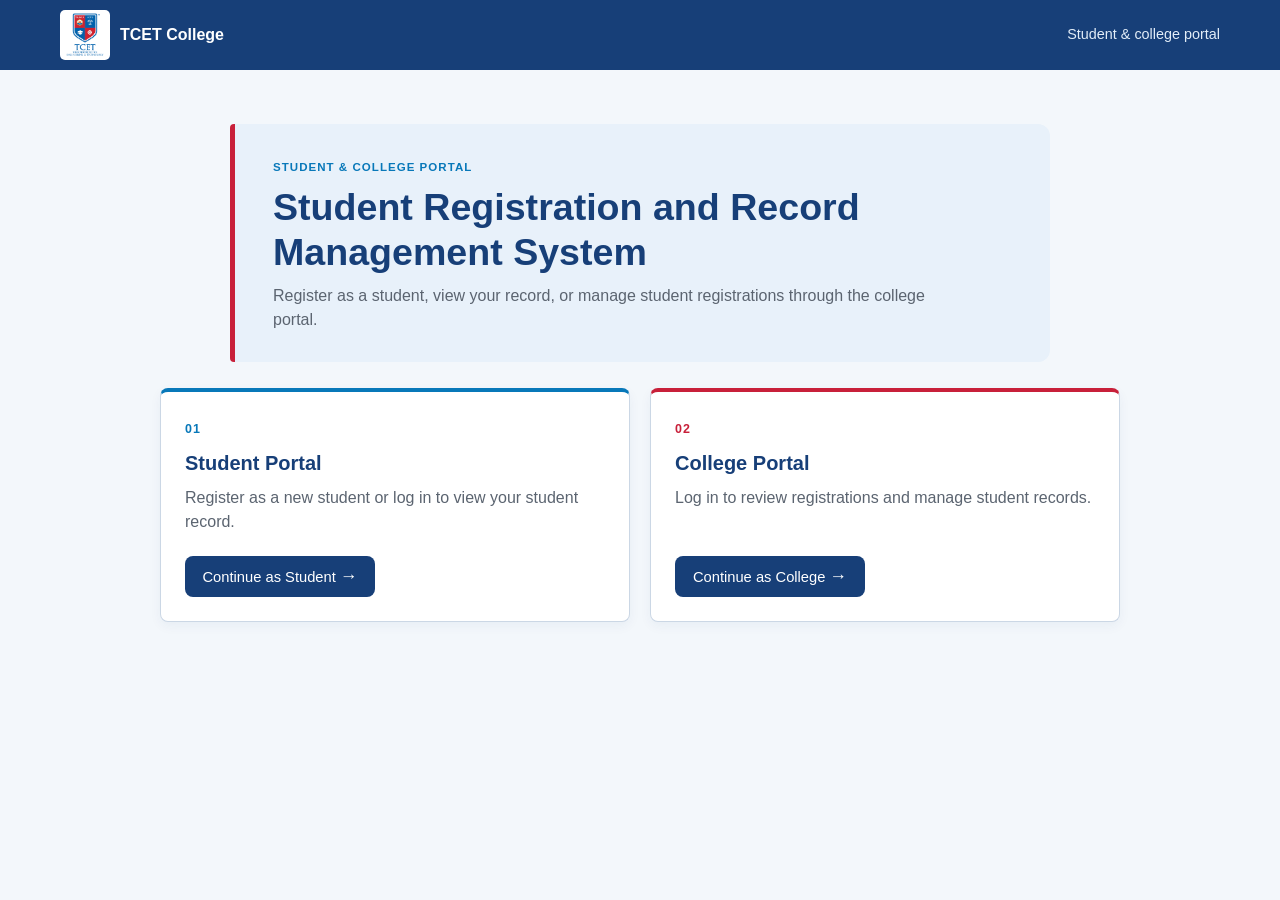
<file: index.html>
<!DOCTYPE html>
<html lang="en">
<head>
<meta charset="UTF-8">
<meta name="viewport" content="width=device-width, initial-scale=1.0">
<title>TCET College</title>
<meta name="theme-color" content="#102e5b">
<link rel="stylesheet" href="style.css">
</head>
<body class="home-page">

<header class="site-header">
  <div class="container header-inner">
    <a class="brand" href="index.html" aria-label="TCET College home">
      <img class="brand-logo" src="tcetlogo.png" alt="">
      <span class="brand-name">TCET College</span>
    </a>
    <span class="header-tagline">Student &amp; college portal</span>
  </div>
</header>

<main class="container home-main">

  <section class="hero">
    <span class="home-eyebrow">STUDENT &amp; COLLEGE PORTAL</span>
    <h1>Student Registration and Record Management System</h1>
    <p class="hero-sub">Register as a student, view your record, or manage student registrations through the college portal.</p>
  </section>

  <section class="portal-choice" id="portalChoice">
    <div class="portal-card" id="studentPortalCard">
      <span class="portal-number" aria-hidden="true">01</span>
      <h2>Student Portal</h2>
      <p>Register as a new student or log in to view your student record.</p>
      <button class="btn btn-primary portal-trigger" id="openStudentOptions" type="button" aria-expanded="false" aria-controls="studentSubOptions">
        Continue as Student <span aria-hidden="true">→</span>
      </button>

      <div class="sub-options hidden" id="studentSubOptions">
        <a class="btn btn-secondary" href="student.html">New Student</a>
        <a class="btn btn-secondary" href="existing_student.html">Existing Student</a>
      </div>
    </div>

    <div class="portal-card" id="collegePortalCard">
      <span class="portal-number" aria-hidden="true">02</span>
      <h2>College Portal</h2>
      <p>Log in to review registrations and manage student records.</p>
      <button class="btn btn-primary portal-trigger" id="openCollegeOptions" type="button" aria-expanded="false" aria-controls="collegeSubOptions">
        Continue as College <span aria-hidden="true">→</span>
      </button>

      <div class="sub-options hidden" id="collegeSubOptions">
        <a class="btn btn-secondary" href="college.html">College Login</a>
      </div>
    </div>
  </section>

</main>

<script src="script.js"></script>
</body>
</html>
</file>
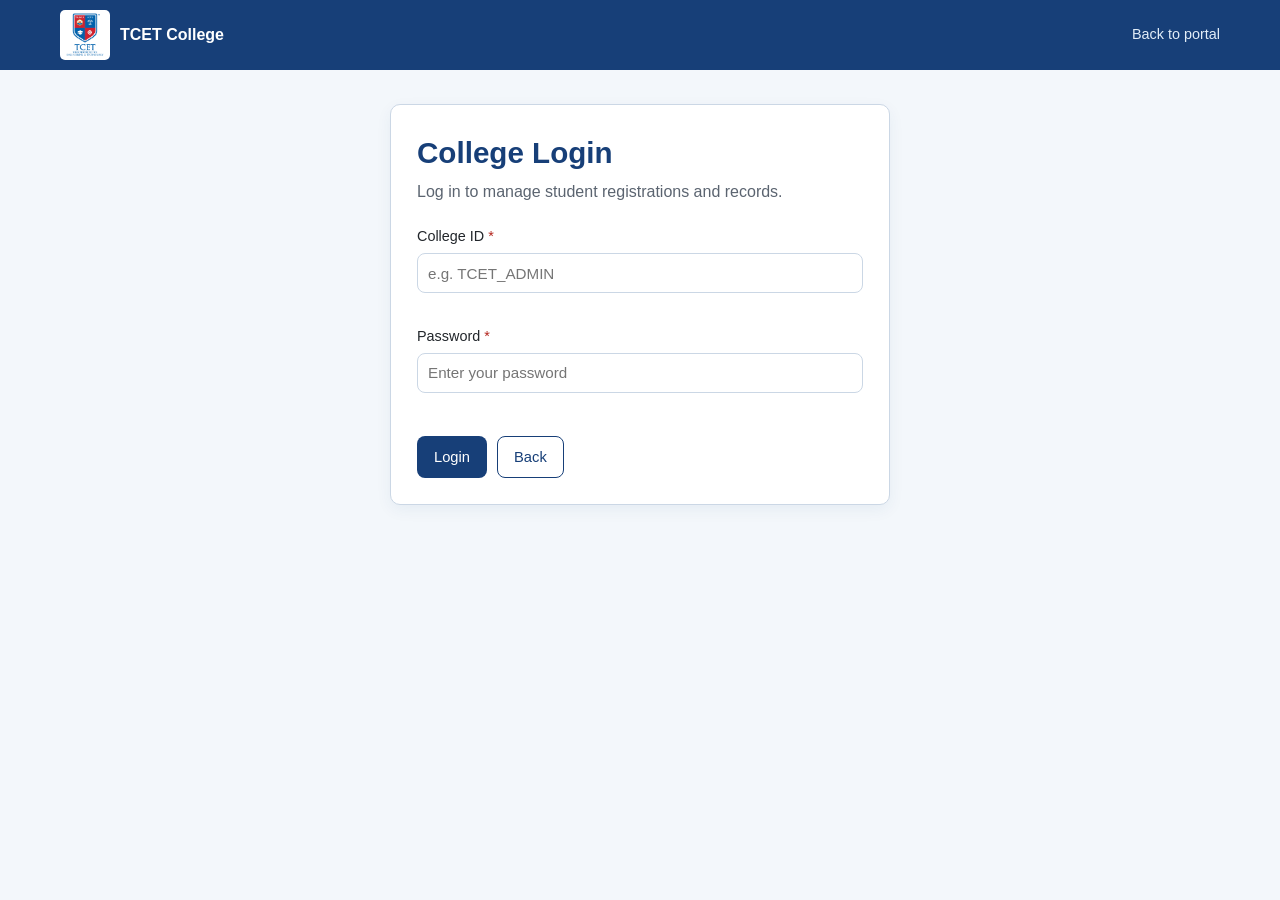
<file: college.html>
<!DOCTYPE html>

<html lang="en">
<head>
<meta charset="UTF-8">
<meta name="viewport" content="width=device-width, initial-scale=1.0">
<title>College Login - TCET College</title>
<meta name="theme-color" content="#102e5b">
<link rel="stylesheet" href="style.css">
</head>
<body>

<header class="site-header">
  <div class="container header-inner">
    <a class="brand" href="index.html" aria-label="TCET College home">
      <img class="brand-logo" src="tcetlogo.png" alt="">
      <span class="brand-name">TCET College</span>
    </a>
    <a class="header-back-link" href="index.html">Back to portal</a>
  </div>
</header>

<main class="container form-page narrow">
  <h1>College Login</h1>
  <p class="page-sub">Log in to manage student registrations and records.</p>

  <div id="formGlobalMessage" class="global-message hidden" role="alert" aria-live="assertive"></div>

  <form id="collegeLoginForm" novalidate>
    <div class="form-row">
      <label for="collegeId">College ID <span class="required">*</span></label>
      <input type="text" id="collegeId" name="collegeId" placeholder="e.g. TCET_ADMIN" autocomplete="username" autocapitalize="none" spellcheck="false" aria-describedby="err-collegeId">
      <span class="error-msg" id="err-collegeId" aria-live="polite"></span>
    </div>

    <div class="form-row">
      <label for="collegePassword">Password <span class="required">*</span></label>
      <input type="password" id="collegePassword" name="collegePassword" placeholder="Enter your password" autocomplete="current-password" aria-describedby="err-collegePassword">
      <span class="error-msg" id="err-collegePassword" aria-live="polite"></span>
    </div>

    <div class="btn-row">
      <button type="submit" class="btn btn-primary" id="collegeLoginBtn">Login</button>
      <a class="btn btn-outline" href="index.html">Back</a>
    </div>
  </form>
</main>

<script src="script.js"></script>
</body>
</html>
</file>
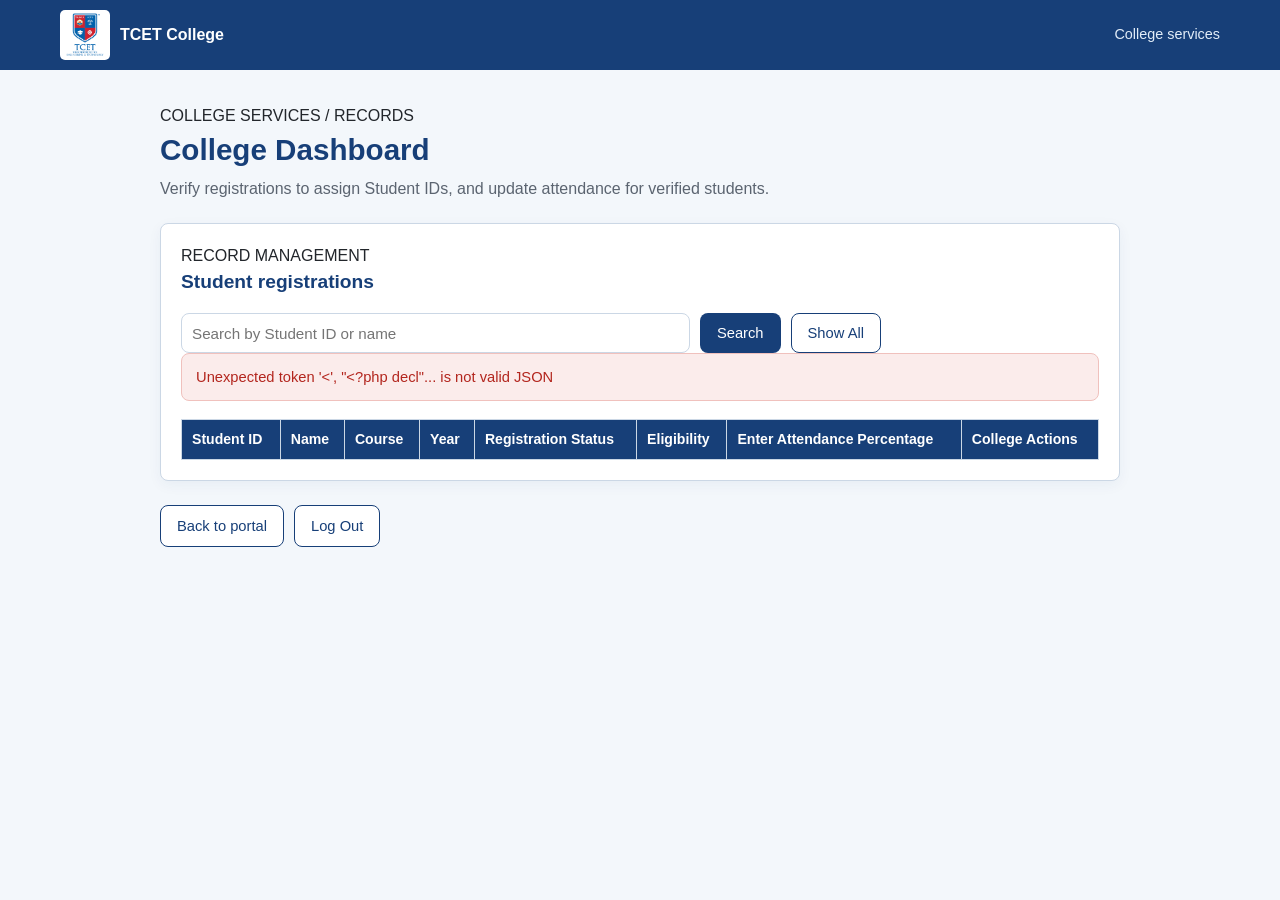
<file: college_dashboard.html>
<!DOCTYPE html>
<html lang="en">
<head>
<meta charset="UTF-8">
<meta name="viewport" content="width=device-width, initial-scale=1.0">
<title>College Dashboard - TCET College</title>
<meta name="theme-color" content="#102e5b">
<link rel="stylesheet" href="style.css">
</head>
<body class="college-dashboard-page">

<header class="site-header">
  <div class="container header-inner">
    <a class="brand" href="index.html" aria-label="TCET College home">
      <img class="brand-logo" src="tcetlogo.png" alt="">
      <span class="brand-name">TCET College</span>
    </a>
    <span class="header-tagline">College services</span>
  </div>
</header>

<main class="container dashboard-page">

  <div class="page-heading">
    <span class="page-eyebrow">COLLEGE SERVICES <span aria-hidden="true">/</span> RECORDS</span>
  <h1>College Dashboard</h1>
  <p class="page-sub">Verify registrations to assign Student IDs, and update attendance for verified students.</p>
  </div>

  <section class="dashboard-block">
    <div class="dashboard-block-heading">
      <div>
        <span class="section-eyebrow">RECORD MANAGEMENT</span>
        <h2>Student registrations</h2>
      </div>
    </div>
    <form class="search-row" id="studentSearchForm" role="search">
      <label class="visually-hidden" for="searchStudentId">Search students by Student ID or name</label>
      <input type="search" id="searchStudentId" placeholder="Search by Student ID or name" autocomplete="off">
      <button class="btn btn-primary" id="searchStudentBtn" type="submit">Search</button>
      <button class="btn btn-outline" id="showAllStudents" type="button">Show All</button>
    </form>
    <div id="dashboardMessage" class="global-message hidden" role="status" aria-live="polite"></div>
    <div class="table-wrapper">
      <table id="studentsTable">
        <caption class="visually-hidden">Student registrations and academic records</caption>
        <thead>
          <tr>
            <th>Student ID</th>
            <th>Name</th>
            <th>Course</th>
            <th>Year</th>
            <th>Registration Status</th>
            <th>Eligibility</th>
            <th>Enter Attendance Percentage</th>
            <th>College Actions</th>
          </tr>
        </thead>
        <tbody id="studentsTableBody"></tbody>
      </table>
    </div>
  </section>

  <div class="btn-row">
    <a class="btn btn-outline" href="index.html">Back to portal</a>
    <button class="btn btn-outline" id="collegeLogout" type="button">Log Out</button>
  </div>

</main>

<script src="script.js"></script>
</body>
</html>
</file>
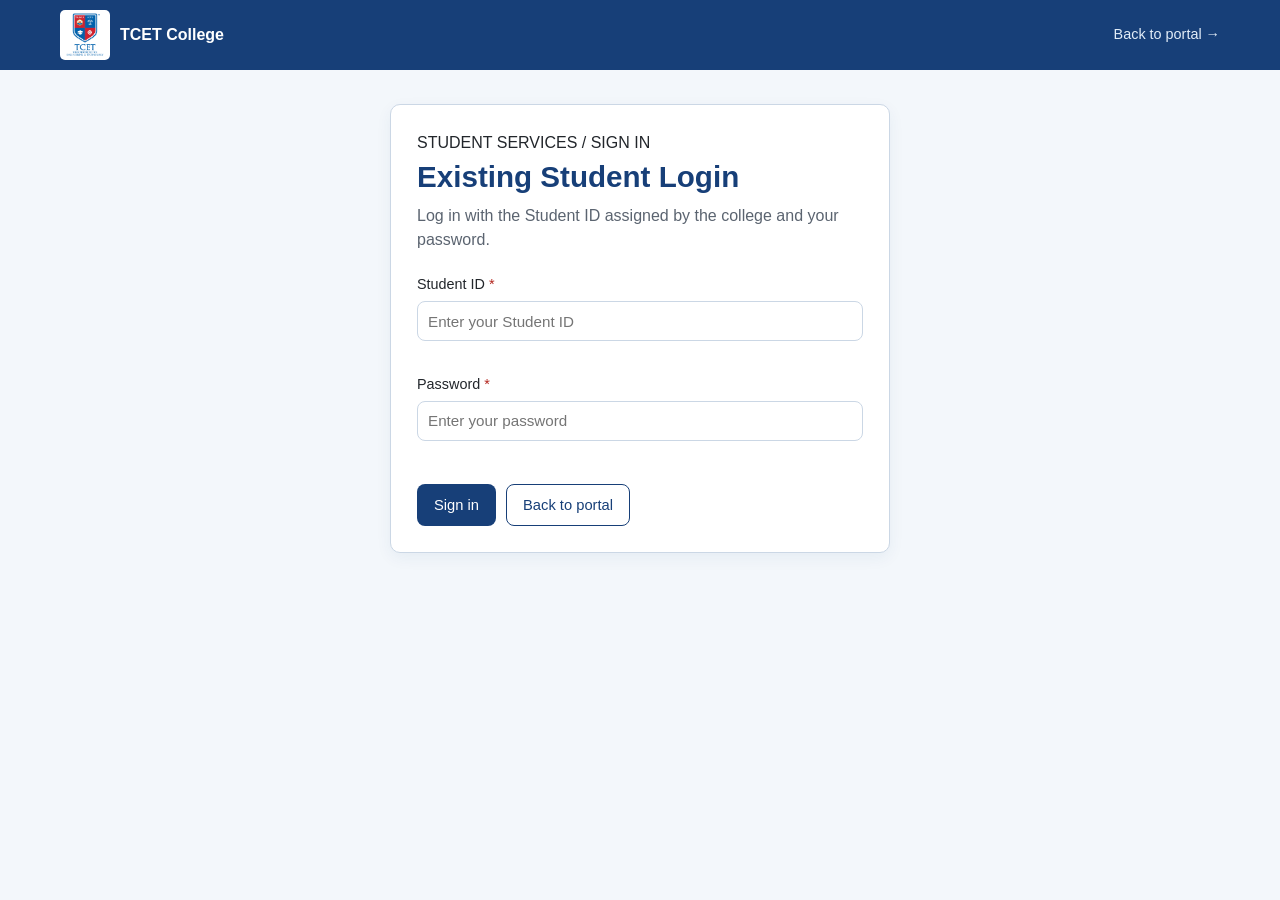
<file: existing_student.html>
<!DOCTYPE html>
<html lang="en">
<head>
<meta charset="UTF-8">
<meta name="viewport" content="width=device-width, initial-scale=1.0">
<title>Existing Student Login - TCET College</title>
<meta name="theme-color" content="#102e5b">
<link rel="stylesheet" href="style.css">
</head>
<body class="auth-page student-auth-page">

<header class="site-header">
  <div class="container header-inner">
    <a class="brand" href="index.html" aria-label="TCET College home">
      <img class="brand-logo" src="tcetlogo.png" alt="">
      <span class="brand-name">TCET College</span>
    </a>
    <a class="header-back-link" href="index.html">Back to portal <span aria-hidden="true">→</span></a>
  </div>
</header>

<main class="container form-page narrow">

  <div class="page-heading">
    <span class="page-eyebrow">STUDENT SERVICES <span aria-hidden="true">/</span> SIGN IN</span>
    <h1>Existing Student Login</h1>
    <p class="page-sub">Log in with the Student ID assigned by the college and your password.</p>
  </div>

  <div id="formGlobalMessage" class="global-message hidden" role="alert" aria-live="assertive"></div>

  <form id="existingStudentForm" novalidate>

    <div class="form-row">
      <label for="loginStudentId">Student ID <span class="required">*</span></label>
      <input type="text" id="loginStudentId" name="loginStudentId" placeholder="Enter your Student ID" autocomplete="username" autocapitalize="none" spellcheck="false" aria-describedby="err-loginStudentId" required>
      <span class="error-msg" id="err-loginStudentId"></span>
    </div>

    <div class="form-row">
      <label for="loginPassword">Password <span class="required">*</span></label>
      <input type="password" id="loginPassword" name="loginPassword" placeholder="Enter your password" autocomplete="current-password" aria-describedby="err-loginPassword" required>
      <span class="error-msg" id="err-loginPassword"></span>
    </div>

    <div class="btn-row">
      <button type="submit" class="btn btn-primary" id="existingStudentLoginBtn">Sign in</button>
      <a class="btn btn-outline" href="index.html">Back to portal</a>
    </div>

  </form>

</main>

<script src="script.js"></script>
</body>
</html>
</file>
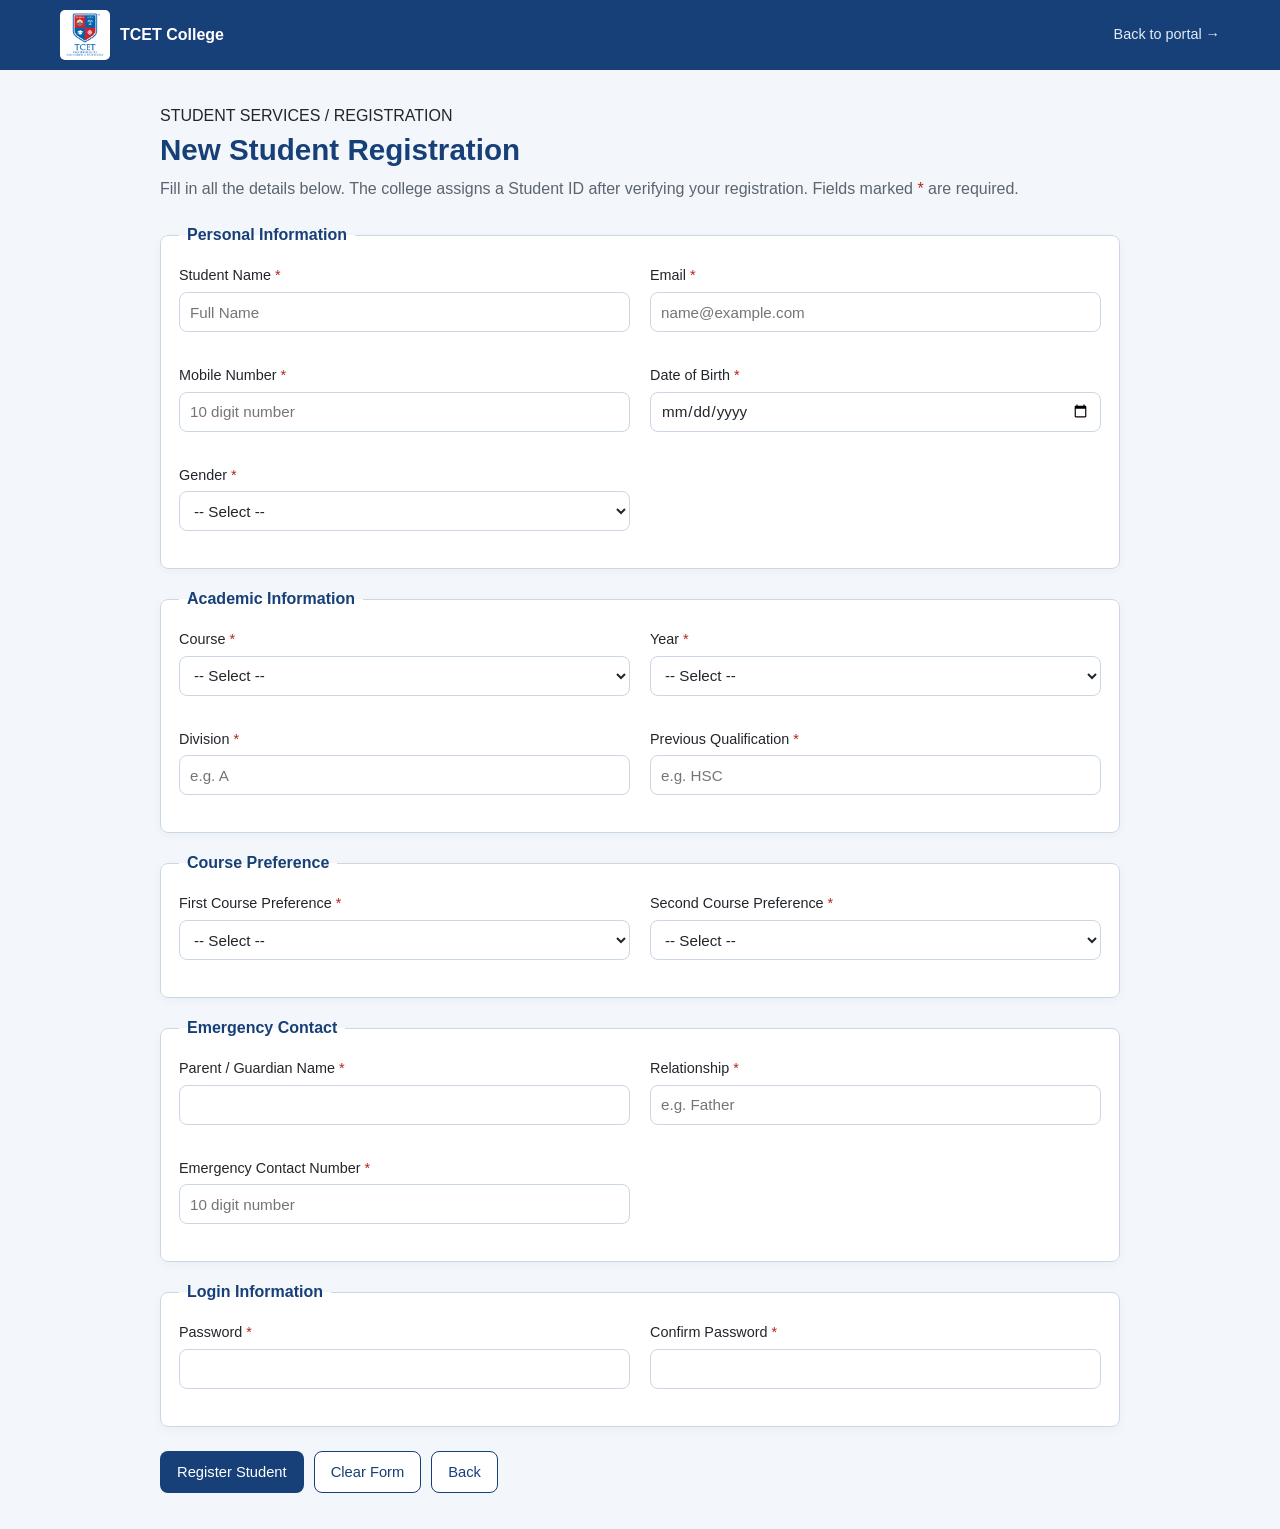
<file: student.html>
<!DOCTYPE html>
<html lang="en">
<head>
<meta charset="UTF-8">
<meta name="viewport" content="width=device-width, initial-scale=1.0">
<title>New Student Registration - TCET College</title>
<meta name="theme-color" content="#102e5b">
<link rel="stylesheet" href="style.css">
</head>
<body class="registration-page">

<header class="site-header">
  <div class="container header-inner">
    <a class="brand" href="index.html" aria-label="TCET College home">
      <img class="brand-logo" src="tcetlogo.png" alt="">
      <span class="brand-name">TCET College</span>
    </a>
    <a class="header-back-link" href="index.html">Back to portal <span aria-hidden="true">→</span></a>
  </div>
</header>

<main class="container form-page">

  <div class="page-heading">
    <span class="page-eyebrow">STUDENT SERVICES <span aria-hidden="true">/</span> REGISTRATION</span>
  <h1>New Student Registration</h1>
  <p class="page-sub">Fill in all the details below. The college assigns a Student ID after verifying your registration. Fields marked <span class="required">*</span> are required.</p>
  </div>

  <div id="formGlobalMessage" class="global-message hidden" role="alert" aria-live="assertive"></div>

  <form id="registrationForm" novalidate>

    <fieldset>
      <legend>Personal Information</legend>

      <div class="form-row">
        <label for="studentName">Student Name <span class="required">*</span></label>
        <input type="text" id="studentName" name="studentName" placeholder="Full Name">
        <span class="error-msg" id="err-studentName"></span>
      </div>

      <div class="form-row">
        <label for="email">Email <span class="required">*</span></label>
        <input type="text" id="email" name="email" placeholder="name@example.com">
        <span class="error-msg" id="err-email"></span>
      </div>

      <div class="form-row">
        <label for="mobile">Mobile Number <span class="required">*</span></label>
        <input type="text" id="mobile" name="mobile" placeholder="10 digit number" maxlength="10">
        <span class="error-msg" id="err-mobile"></span>
      </div>

      <div class="form-row">
        <label for="dob">Date of Birth <span class="required">*</span></label>
        <input type="date" id="dob" name="dob">
        <span class="error-msg" id="err-dob"></span>
      </div>

      <div class="form-row">
        <label for="gender">Gender <span class="required">*</span></label>
        <select id="gender" name="gender">
          <option value="">-- Select --</option>
          <option value="Male">Male</option>
          <option value="Female">Female</option>
          <option value="Other">Other</option>
        </select>
        <span class="error-msg" id="err-gender"></span>
      </div>
    </fieldset>

    <fieldset>
      <legend>Academic Information</legend>

      <div class="form-row">
        <label for="course">Course <span class="required">*</span></label>
        <select id="course" name="course">
          <option value="">-- Select --</option>
          <option value="Computer Engineering">Computer Engineering</option>
          <option value="Information Technology">Information Technology</option>
          <option value="Electronics and Telecommunication">Electronics and Telecommunication</option>
          <option value="Mechanical Engineering">Mechanical Engineering</option>
          <option value="Civil Engineering">Civil Engineering</option>
        </select>
        <span class="error-msg" id="err-course"></span>
      </div>

      <div class="form-row">
        <label for="year">Year <span class="required">*</span></label>
        <select id="year" name="year">
          <option value="">-- Select --</option>
          <option value="First Year">First Year</option>
          <option value="Second Year">Second Year</option>
          <option value="Third Year">Third Year</option>
          <option value="Fourth Year">Fourth Year</option>
        </select>
        <span class="error-msg" id="err-year"></span>
      </div>

      <div class="form-row">
        <label for="division">Division <span class="required">*</span></label>
        <input type="text" id="division" name="division" placeholder="e.g. A">
        <span class="error-msg" id="err-division"></span>
      </div>

      <div class="form-row">
        <label for="qualification">Previous Qualification <span class="required">*</span></label>
        <input type="text" id="qualification" name="qualification" placeholder="e.g. HSC">
        <span class="error-msg" id="err-qualification"></span>
      </div>

    </fieldset>

    <fieldset>
      <legend>Course Preference</legend>

      <div class="form-row">
        <label for="firstPreference">First Course Preference <span class="required">*</span></label>
        <select id="firstPreference" name="firstPreference">
          <option value="">-- Select --</option>
          <option value="Computer Engineering">Computer Engineering</option>
          <option value="Information Technology">Information Technology</option>
          <option value="Electronics and Telecommunication">Electronics and Telecommunication</option>
          <option value="Mechanical Engineering">Mechanical Engineering</option>
          <option value="Civil Engineering">Civil Engineering</option>
        </select>
        <span class="error-msg" id="err-firstPreference"></span>
      </div>

      <div class="form-row">
        <label for="secondPreference">Second Course Preference <span class="required">*</span></label>
        <select id="secondPreference" name="secondPreference">
          <option value="">-- Select --</option>
          <option value="Computer Engineering">Computer Engineering</option>
          <option value="Information Technology">Information Technology</option>
          <option value="Electronics and Telecommunication">Electronics and Telecommunication</option>
          <option value="Mechanical Engineering">Mechanical Engineering</option>
          <option value="Civil Engineering">Civil Engineering</option>
        </select>
        <span class="error-msg" id="err-secondPreference"></span>
      </div>
    </fieldset>

    <fieldset>
      <legend>Emergency Contact</legend>

      <div class="form-row">
        <label for="guardianName">Parent / Guardian Name <span class="required">*</span></label>
        <input type="text" id="guardianName" name="guardianName">
        <span class="error-msg" id="err-guardianName"></span>
      </div>

      <div class="form-row">
        <label for="relationship">Relationship <span class="required">*</span></label>
        <input type="text" id="relationship" name="relationship" placeholder="e.g. Father">
        <span class="error-msg" id="err-relationship"></span>
      </div>

      <div class="form-row">
        <label for="emergencyContact">Emergency Contact Number <span class="required">*</span></label>
        <input type="text" id="emergencyContact" name="emergencyContact" placeholder="10 digit number" maxlength="10">
        <span class="error-msg" id="err-emergencyContact"></span>
      </div>
    </fieldset>

    <fieldset>
      <legend>Login Information</legend>

      <div class="form-row">
        <label for="password">Password <span class="required">*</span></label>
        <input type="password" id="password" name="password" minlength="8">
        <span class="error-msg" id="err-password"></span>
      </div>

      <div class="form-row">
        <label for="confirmPassword">Confirm Password <span class="required">*</span></label>
        <input type="password" id="confirmPassword" name="confirmPassword">
        <span class="error-msg" id="err-confirmPassword"></span>
      </div>
    </fieldset>

    <div class="btn-row">
      <button type="submit" class="btn btn-primary" id="registerBtn">Register Student</button>
      <button type="button" class="btn btn-outline" id="clearFormBtn">Clear Form</button>
      <a class="btn btn-outline" href="index.html">Back</a>
    </div>

  </form>

</main>

<script src="script.js"></script>
</body>
</html>
</file>
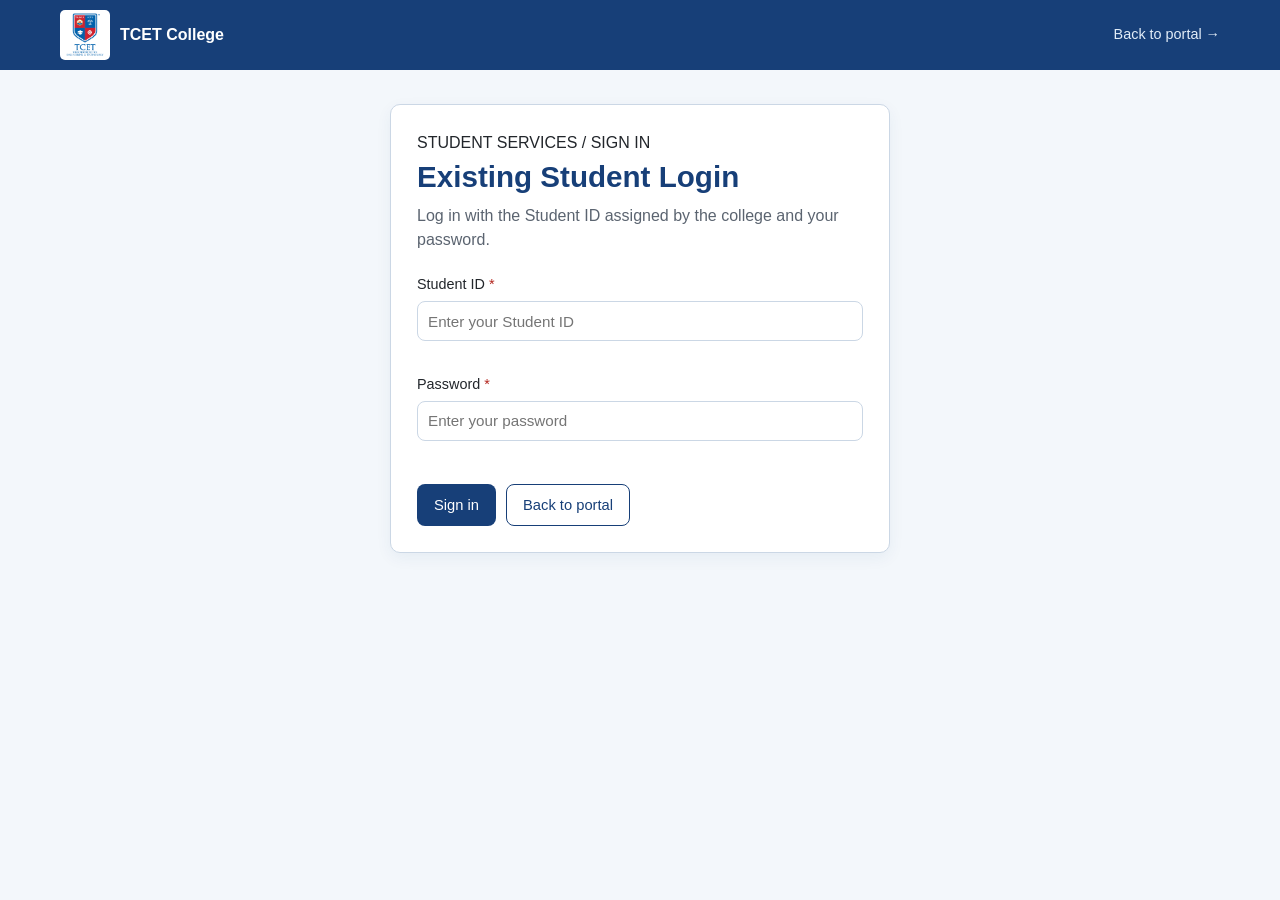
<file: student_dashboard.html>
<!DOCTYPE html>
<html lang="en">
<head>
<meta charset="UTF-8">
<meta name="viewport" content="width=device-width, initial-scale=1.0">
<title>Student Record - TCET College</title>
<meta name="theme-color" content="#102e5b">
<link rel="stylesheet" href="style.css">
</head>
<body class="student-dashboard-page">

<header class="site-header">
  <div class="container header-inner">
    <a class="brand" href="index.html" aria-label="TCET College home">
      <img class="brand-logo" src="tcetlogo.png" alt="">
      <span class="brand-name">TCET College</span>
    </a>
    <span class="header-tagline">Student services</span>
  </div>
</header>

<main class="container dashboard-page">
  <div class="page-heading">
    <span class="page-eyebrow">STUDENT SERVICES <span aria-hidden="true">/</span> MY RECORD</span>
  <h1>My Student Record</h1>
  <p class="page-sub">Your attendance and eligibility are maintained by the college.</p>
  </div>
  <section class="dashboard-block student-record-block" id="studentDetails" aria-live="polite" aria-busy="true">
    <p>Loading your record...</p>
  </section>
  <div id="formGlobalMessage" class="global-message hidden" role="alert" aria-live="assertive"></div>
  <div class="btn-row">
    <a class="btn btn-outline" href="index.html">Back to portal</a>
    <button class="btn btn-outline" id="studentLogout" type="button">Log Out</button>
  </div>
</main>

<script src="script.js"></script>
</body>
</html>
</file>
<file: style.css>
:root {
  --navy: #173f78;
  --navy-dark: #102e5b;
  --blue: #0878b9;
  --accent: #c8203a;
  --accent-dark: #a71930;
  --bg: #f3f7fb;
  --card-bg: #fff;
  --border: #cbd7e5;
  --text: #22262b;
  --text-muted: #5b6470;
  --error: #b3261e;
  --error-bg: #fbeceb;
  --radius: 8px;
}

* {
  box-sizing: border-box;
}

body {
  min-height: 100vh;
  margin: 0;
  color: var(--text);
  background: var(--bg);
  font-family: "Segoe UI", Tahoma, Verdana, Arial, sans-serif;
  line-height: 1.5;
}

.container {
  width: 100%;
  max-width: 1000px;
  margin: 0 auto;
  padding: 0 20px;
}

.site-header {
  padding: 10px 0;
  color: #fff;
  background: var(--navy);
}

.site-header .container {
  max-width: 1200px;
}

.header-inner {
  display: flex;
  min-height: 48px;
  align-items: center;
  justify-content: space-between;
  gap: 16px;
}

.brand {
  display: inline-flex;
  align-items: center;
  gap: 10px;
  color: inherit;
  text-decoration: none;
}

.brand-logo {
  display: block;
  width: 50px;
  height: 50px;
  padding: 2px;
  object-fit: contain;
  background: #fff;
  border-radius: 5px;
}

.brand-name {
  color: #fff;
  font-size: 1rem;
  font-weight: 600;
}

.header-tagline,
.header-back-link {
  color: #e2edf8;
  font-size: 0.9rem;
}

.header-back-link {
  text-decoration: none;
}

.header-back-link:hover {
  text-decoration: underline;
}

.home-main {
  padding-top: 54px;
  padding-bottom: 54px;
}

.hero {
  position: relative;
  max-width: 820px;
  padding: 30px 34px 30px 38px;
  margin: 0 auto 26px;
  text-align: left;
  background: #e8f1fa;
  border-left: 5px solid var(--accent);
  border-radius: 4px 12px 12px 4px;
}

.home-eyebrow {
  display: inline-block;
  margin-bottom: 9px;
  color: var(--blue);
  font-size: 0.72rem;
  font-weight: 700;
  letter-spacing: 0.09em;
}

.hero h1 {
  max-width: 700px;
  margin: 0 0 9px;
  color: var(--navy);
  font-size: clamp(1.8rem, 4vw, 2.35rem);
  line-height: 1.2;
}

.hero-sub {
  max-width: 680px;
  margin: 0;
  color: var(--text-muted);
}

.portal-choice {
  display: grid;
  grid-template-columns: repeat(2, minmax(0, 1fr));
  gap: 20px;
}

.portal-card {
  position: relative;
  min-height: 225px;
  padding: 24px;
  background: var(--card-bg);
  border: 1px solid var(--border);
  border-top: 4px solid var(--blue);
  border-radius: var(--radius);
  box-shadow: 0 4px 12px rgba(23, 63, 120, 0.05);
  transition: transform 160ms ease, box-shadow 160ms ease;
}

.portal-card:nth-child(2) {
  border-top-color: var(--accent);
}

.portal-card:hover {
  box-shadow: 0 9px 20px rgba(23, 63, 120, 0.1);
  transform: translateY(-2px);
}

.portal-number {
  display: inline-block;
  margin-bottom: 9px;
  color: var(--blue);
  font-size: 0.78rem;
  font-weight: 700;
  letter-spacing: 0.08em;
}

.portal-card:nth-child(2) .portal-number {
  color: var(--accent);
}

.portal-card h2 {
  margin: 0 0 8px;
  color: var(--navy);
  font-size: 1.25rem;
}

.portal-card p {
  min-height: 52px;
  margin: 0 0 18px;
  color: var(--text-muted);
}

.portal-trigger {
  display: inline-flex;
  align-items: center;
  justify-content: center;
  gap: 10px;
  min-width: 190px;
}

.portal-trigger span {
  font-size: 1.1rem;
}

.sub-options {
  display: flex;
  flex-wrap: wrap;
  gap: 10px;
  margin-top: 14px;
}

.hidden {
  display: none !important;
}

.btn {
  display: inline-block;
  min-height: 40px;
  padding: 9px 16px;
  border: 1px solid transparent;
  border-radius: var(--radius);
  font-family: inherit;
  font-size: 0.92rem;
  text-align: center;
  text-decoration: none;
  cursor: pointer;
}

.btn-primary {
  color: #fff;
  background: var(--navy);
}

.btn-primary:hover {
  background: var(--navy-dark);
}

.btn-secondary {
  color: #fff;
  background: var(--accent);
}

.btn-secondary:hover {
  background: var(--accent-dark);
}

.btn-outline {
  color: var(--navy);
  background: #fff;
  border-color: var(--navy);
}

.btn-outline:hover {
  background: #eaf1f8;
}

.btn-small {
  min-height: 32px;
  padding: 5px 10px;
  font-size: 0.8rem;
}

.btn-row {
  display: flex;
  flex-wrap: wrap;
  gap: 10px;
  margin-top: 24px;
}

.form-page {
  padding-top: 34px;
  padding-bottom: 36px;
}

.form-page.narrow {
  max-width: 500px;
  padding: 26px;
  margin-top: 34px;
  margin-bottom: 40px;
  background: #fff;
  border: 1px solid var(--border);
  border-radius: 10px;
  box-shadow: 0 5px 16px rgba(23, 63, 120, 0.06);
}

.form-page h1,
.dashboard-page h1 {
  margin: 0 0 5px;
  color: var(--navy);
  font-size: 1.85rem;
}

.page-sub {
  margin: 0 0 22px;
  color: var(--text-muted);
}

fieldset {
  display: grid;
  grid-template-columns: repeat(2, minmax(0, 1fr));
  column-gap: 20px;
  padding: 18px 18px 4px;
  margin: 0 0 18px;
  background: var(--card-bg);
  border: 1px solid var(--border);
  border-radius: var(--radius);
  box-shadow: 0 3px 10px rgba(23, 63, 120, 0.04);
}

legend {
  padding: 0 8px;
  color: var(--navy);
  font-weight: 600;
}

.form-row {
  display: flex;
  min-width: 0;
  flex-direction: column;
  margin-bottom: 14px;
}

.form-row label {
  margin-bottom: 5px;
  color: var(--text);
  font-size: 0.9rem;
}

.required {
  color: var(--error);
}

.form-row input,
.form-row select,
.search-row input {
  width: 100%;
  min-height: 40px;
  padding: 8px 10px;
  color: var(--text);
  background: #fff;
  border: 1px solid var(--border);
  border-radius: var(--radius);
  font-family: inherit;
  font-size: 0.95rem;
}

.form-row input:focus,
.form-row select:focus,
.search-row input:focus {
  outline: 2px solid var(--blue);
  outline-offset: 1px;
}

.form-row.has-error input,
.form-row.has-error select {
  background: var(--error-bg);
  border-color: var(--error);
}

.error-msg {
  min-height: 16px;
  margin-top: 3px;
  color: var(--error);
  font-size: 0.8rem;
}

.global-message {
  padding: 12px 14px;
  margin-bottom: 18px;
  border-radius: var(--radius);
  font-size: 0.92rem;
}

.global-message.success {
  color: #205c34;
  background: #e7f5ea;
  border: 1px solid #b8e0c2;
}

.global-message.error {
  color: var(--error);
  background: var(--error-bg);
  border: 1px solid #f0c1bd;
}

.eligibility-box {
  padding: 12px 14px;
  margin: 16px 0;
  background: #eaf4fb;
  border: 1px solid #b8d9ee;
  border-radius: var(--radius);
}

.eligibility-box.eligible {
  background: #e7f5ea;
  border-color: #b8e0c2;
}

.eligibility-box.not-eligible {
  background: var(--error-bg);
  border-color: #f0c1bd;
}

.hint-text {
  color: var(--text-muted);
  font-size: 0.85rem;
}

.dashboard-page {
  padding-top: 34px;
  padding-bottom: 40px;
}

.dashboard-block {
  padding: 20px;
  margin-bottom: 22px;
  background: var(--card-bg);
  border: 1px solid var(--border);
  border-radius: var(--radius);
  box-shadow: 0 4px 14px rgba(23, 63, 120, 0.05);
}

.dashboard-block h2 {
  margin: 0 0 16px;
  color: var(--navy);
  font-size: 1.2rem;
}

.search-row {
  display: flex;
  max-width: 700px;
  gap: 10px;
}

.search-row input {
  flex: 1;
  min-width: 0;
}

.table-wrapper {
  overflow-x: auto;
  margin-top: 14px;
}

table {
  width: 100%;
  margin-top: 0;
  border-collapse: collapse;
  font-size: 0.88rem;
}

th,
td {
  padding: 9px 10px;
  border: 1px solid var(--border);
  text-align: left;
  vertical-align: top;
}

th {
  color: #fff;
  background: var(--navy);
  font-weight: 600;
}

tbody tr:nth-child(even) {
  background: #f3f7fb;
}

.table-wrapper input[type="number"] {
  width: 110px;
  padding: 7px;
  margin-right: 6px;
  border: 1px solid var(--border);
  border-radius: var(--radius);
}

.table-wrapper td label {
  display: block;
  margin-bottom: 4px;
  color: var(--text-muted);
  font-size: 0.8rem;
}

.table-wrapper details p {
  min-width: 190px;
}

.search-result {
  padding: 12px 14px;
  margin-top: 14px;
  background: #eaf1f8;
  border-radius: var(--radius);
  font-size: 0.9rem;
}

.badge {
  padding: 3px 9px;
  border-radius: 12px;
  font-size: 0.78rem;
  font-weight: 600;
}

.badge-eligible {
  color: #205c34;
  background: #e7f5ea;
}

.badge-not-eligible {
  color: var(--error);
  background: var(--error-bg);
}

.student-record-block p {
  padding: 10px 12px;
  margin: 0 0 8px;
  background: #f7f9fc;
  border-radius: 5px;
}

.visually-hidden {
  position: absolute;
  width: 1px;
  height: 1px;
  padding: 0;
  overflow: hidden;
  clip: rect(0, 0, 0, 0);
  white-space: nowrap;
  border: 0;
}

a:focus-visible,
button:focus-visible,
summary:focus-visible {
  outline: 2px solid var(--blue);
  outline-offset: 2px;
}

@media (max-width: 640px) {
  .container {
    padding-right: 16px;
    padding-left: 16px;
  }

  .header-tagline {
    display: none;
  }

  .hero {
    padding: 23px 20px;
    margin-bottom: 22px;
    text-align: left;
  }

  .portal-choice {
    grid-template-columns: 1fr;
    gap: 14px;
  }

  .portal-card p {
    min-height: 0;
  }

  .portal-card {
    min-height: 0;
  }

  .portal-trigger {
    width: 100%;
  }

  .form-page.narrow {
    width: calc(100% - 32px);
    padding: 21px 18px;
    margin-top: 24px;
    margin-bottom: 28px;
  }

  fieldset {
    grid-template-columns: 1fr;
  }

  .search-row {
    flex-wrap: wrap;
  }

  .search-row input {
    flex-basis: 100%;
  }

  .search-row .btn {
    flex: 1;
  }

  .dashboard-block {
    padding: 15px;
  }
}

@media (max-width: 380px) {
  .brand-name {
    font-size: 0.9rem;
  }

  .header-back-link {
    font-size: 0.8rem;
  }
}
</file>
